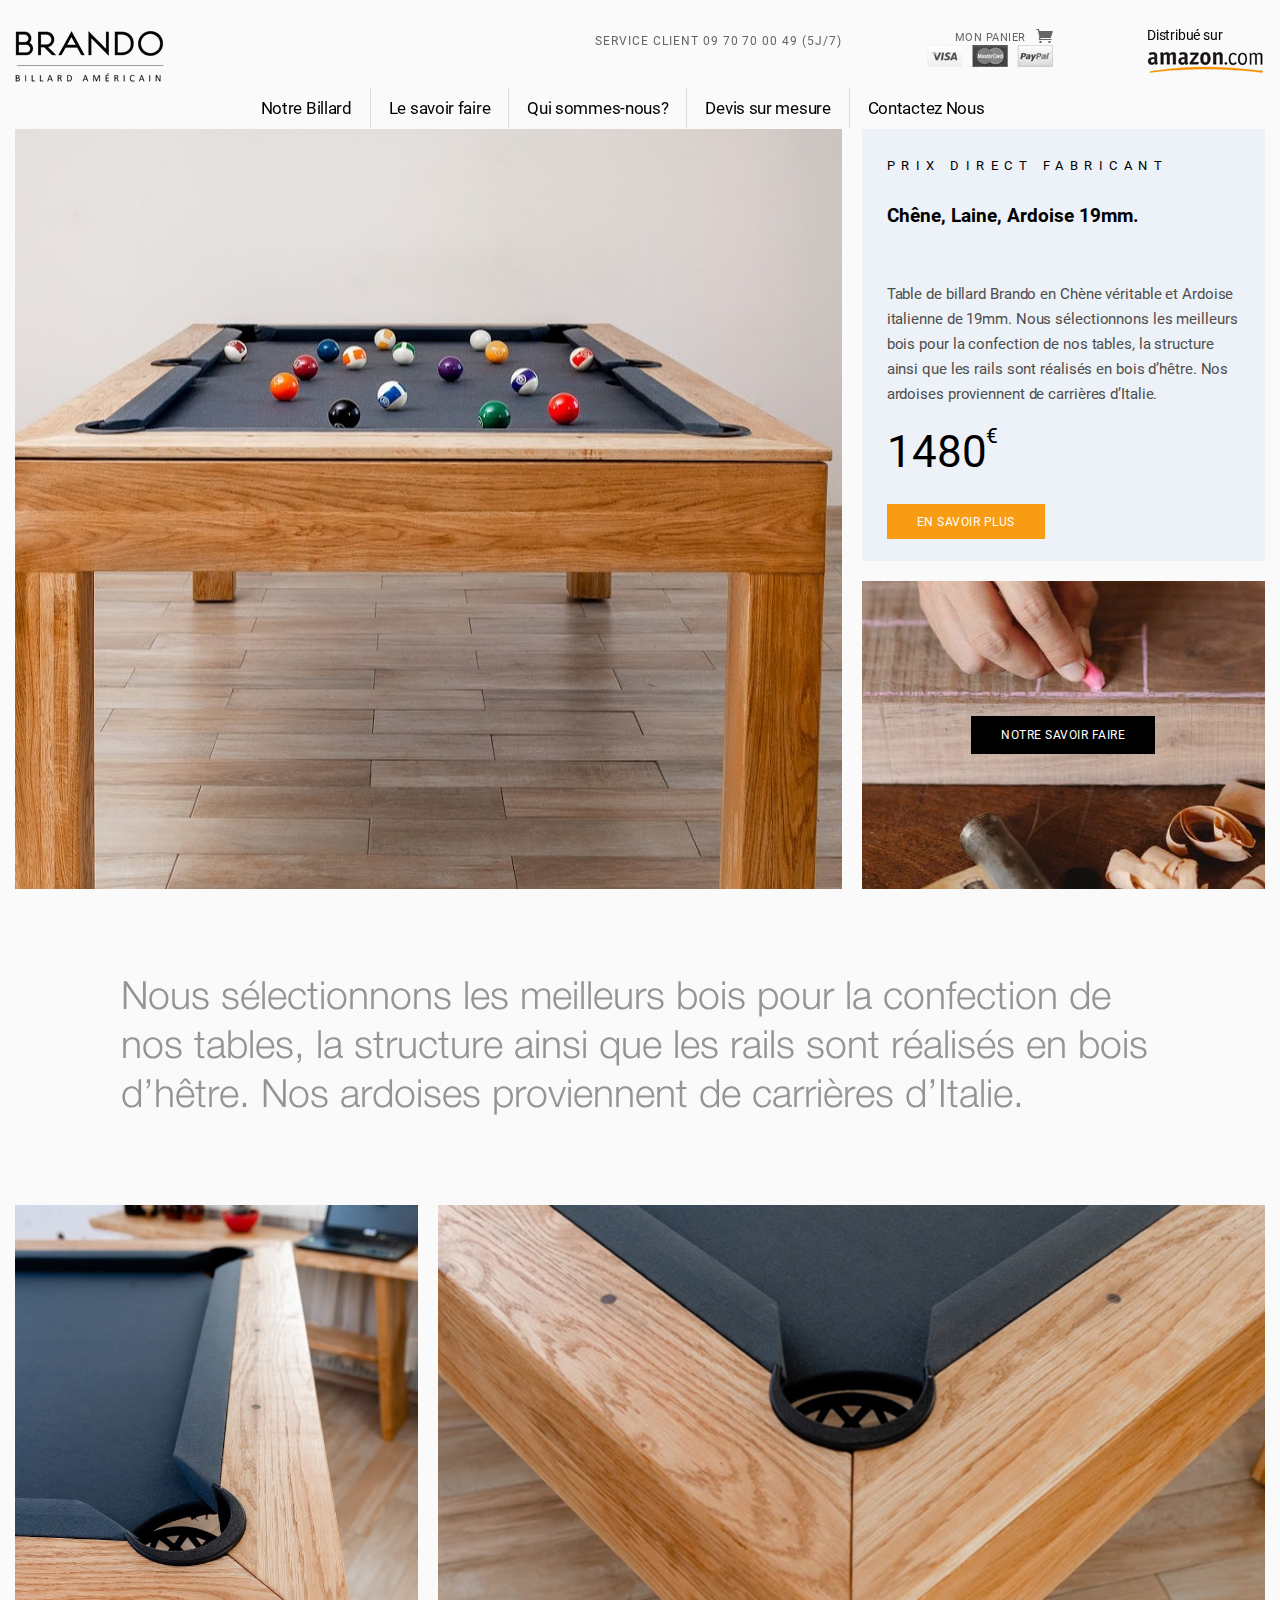
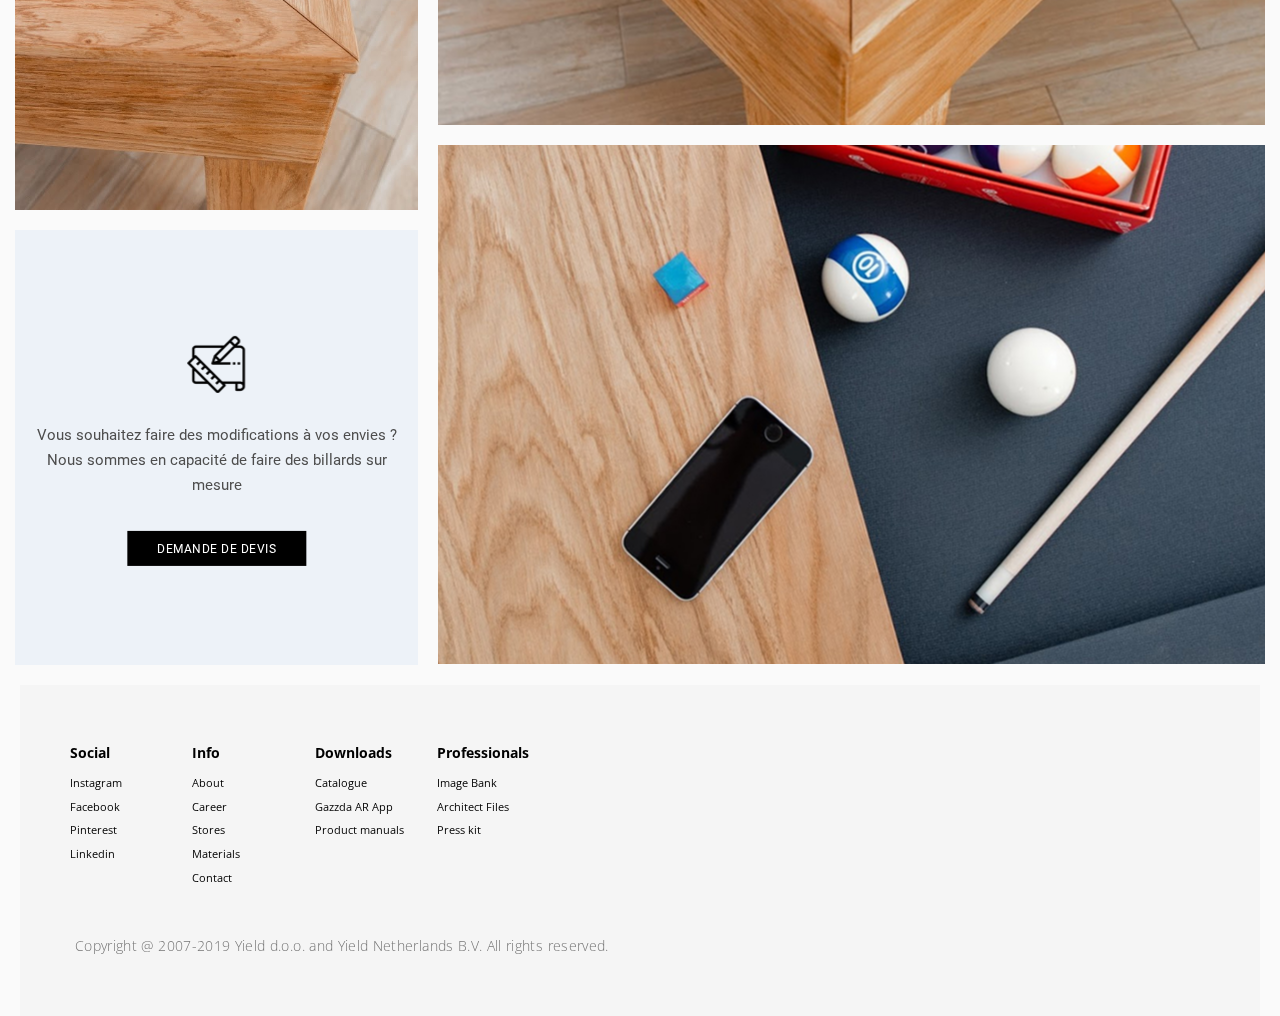
<file: index.html>
<!DOCTYPE html>
<html lang="en">
<head>
    <meta charset="UTF-8">
    <title>HOME | BRANDO</title>
    <meta content="width=device-width, initial-scale=1" name="viewport">
    <link href="favicon.png" rel="shortcut icon" type="image/x-icon">
    <link href="assets/stylesheets/font-awesome.min.css" rel="stylesheet">
    <link href="assets/stylesheets/animate.min.css" rel="stylesheet">
    <link href="assets/stylesheets/owl.carousel.min.css" rel="stylesheet">

    <!-- Magnific Popup core CSS file -->
    <link href="assets/stylesheets/bootstrap.min.css" rel="stylesheet">
    <link href="assets/css/style.css" rel="stylesheet">

</head>
<body class="home-page">

<!--=============================================================================================
---------------------------- HEADER --------------------------------------------
===================================================================================================-->

<header class="header">
    <div class="container-fluid">
        <div class="row">
            <div class="col-md-2">

                <!--logo-sec-->
                <div class="logo-sec">
                    <a href="index.html"><img alt="" class="img-responsive" src="assets/img/logo.png"></a>
                </div><!--/logo-sec-->

            </div>

            <div class="col-md-6 col-custom-6">

                <!--service-client-->
                <div class="service-client">
                    <a href="tel:0970700049">service client 09 70 70 00 49 (5J/7)</a>
                </div><!--/service-client-->

            </div>

            <div class="col-md-2 col-xs-8">

                <!--mon-panier-->
                <div class="mon-panier">
                    <a href="#">mon panier <img alt="" class="img-responsive" src="assets/img/shop-img.png"></a>
                        <img alt="" class="img-responsive curPointer" src="assets/img/card-img.png">
                </div><!--/mon-panier-->

            </div>

            <div class="col-md-2 col-xs-4">

                <div class="amazon-sec">
                    <p>Distribué sur </p>
                    <a href="#"><img alt="" class="img-responsive" src="assets/img/amazon.png"></a>
                </div>

            </div>
        </div>

        <div class="row">
            <div class="col-md-8 col-md-offset-2">
                <nav class="navbar navbar-custom">
                    <div class="navbar-header">
                        <a class="hamburger" data-target="#myMenu_custom" data-toggle="collapse"
                           href="javaScript:void(0);">
                            <span class="hamburger-box">
                                 <span class="hamburger-inner"></span>
                            </span>
                        </a>
                    </div>


                    <div class="collapse navbar-collapse" id="myMenu_custom">
                        <ul class="nav navbar-nav">
                            <li><a href="#">Notre Billard</a></li>
                            <li><a href="#">Le savoir faire</a></li>
                            <li><a href="#">Qui sommes-nous?</a></li>
                            <li><a href="#">Devis sur mesure</a></li>
                            <li><a href="#">Contactez Nous</a></li>
                        </ul>
                    </div>
                </nav>
            </div>
        </div>
    </div>
</header>


<!--=============================================================================================
---------------------------- manufacturer-top SECTION --------------------------------------------
===================================================================================================-->

<section class="manufacturer-top">
    <div class="container-fluid">
        <div class="row">

            <div class="col-md-8">

                <!--manufacturer-img-->
                <div class="manufacturer-img eq_hg-big">
                    <img alt="" class="img-responsive" src="assets/img/img1.jpg">
                </div><!--/manufacturer-img-->

            </div>

            <div class="col-md-4 eq_height">

                <!--direct-manufacturer-->
                <div class="direct-manufacturer mb20">
                    <h4>prix direct fabricant</h4>

                    <h3>Chêne, Laine, Ardoise 19mm.</h3>
                    <p>Table de billard Brando en Chène véritable et Ardoise italienne de 19mm. Nous sélectionnons les
                        meilleurs bois pour la confection de nos tables, la structure ainsi que les rails sont réalisés
                        en bois d’hêtre. Nos ardoises proviennent de carrières d’Italie.</p>

                    <h2>1480 <span class="euro-icon">€</span></h2>
                    <a class="btn-custom bg-yellow" href="#">en savoir plus</a>

                </div><!--/direct-manufacturer-->

                <!--direct-manufacturer-img-->
                <div class="direct-manufacturer-img">
                    <img alt="" class="img-responsive" src="assets/img/img2.jpg">

                    <a class="btn-custom bg-black" href="#">notre savoir faire</a>
                </div><!--/direct-manufacturer-img-->

            </div>

        </div>
    </div>
</section>


<!--=============================================================================================
---------------------------- manufacturer-images SECTION --------------------------------------------
===================================================================================================-->

<section class="manufacturer-images mb20">
    <div class="container-fluid">
        <div class="row">
            <div class="col-md-10 col-md-offset-1">

                <!--manufacturer-details-->
                <div class="manufacturer-details">
                    <p>Nous sélectionnons les meilleurs bois pour la confection de nos tables, la structure ainsi que
                        les rails sont réalisés en bois d’hêtre. Nos ardoises proviennent de carrières d’Italie. </p>
                </div><!--/manufacturer-details-->

            </div>
        </div>


        <div class="row">
            <div class="col-md-4 full_height">

                <!--direct-manufacturer-img-->
                <div class="direct-manufacturer-img mb20">
                    <img alt="" class="img-responsive" src="assets/img/img3.jpg">
                </div><!--/direct-manufacturer-img-->


                <!--direct-manufacturer-->
                <div class="request-quote">

                    <div class="middle-center">
                        <img alt="" class="img-responsive" src="assets/img/customize-img.png">
                        <p>Vous souhaitez faire des modifications à vos envies ? <br>
                            Nous sommes en capacité de faire des billards sur mesure</p>


                        <a class="btn-custom bg-black" href="#">demande de devis</a>
                    </div>

                </div><!--/direct-manufacturer-->

            </div>

            <div class="col-md-8">

                <!--manufacturer-img-->
                <div class="rightBig-img mb20">
                    <img alt="" class="img-responsive" src="assets/img/img4.jpg">
                </div>

                <div class="rightBig-img">
                    <img alt="" class="img-responsive" src="assets/img/img5.jpg">
                </div><!--/manufacturer-img-->

            </div>
        </div>
    </div>
</section>


<!--=============================================================================================
---------------------------- FOOTER SECTION --------------------------------------------
===================================================================================================-->

<footer>
    <div class="container-fluid">
        <div class="footer-bg">
            <div class="row">
                <div class="col-md-5">

                    <div class="row">
                        <div class="col-sm-3 col-xs-6">

                            <!--footer-menu-->
                            <div class="footer-menu">
                                <h3>Social</h3>
                                <ul>
                                    <li><a href="#">Instagram</a></li>
                                    <li><a href="#">Facebook</a></li>
                                    <li><a href="#">Pinterest</a></li>
                                    <li><a href="#">Linkedin</a></li>
                                </ul>
                            </div><!--footer-menu-->

                        </div>


                        <div class="col-sm-3 col-xs-6">

                            <div class="footer-menu">
                                <h3>Info</h3>
                                <ul>
                                    <li><a href="#">About</a></li>
                                    <li><a href="#">Career</a></li>
                                    <li><a href="#">Stores</a></li>
                                    <li><a href="#">Materials</a></li>
                                    <li><a href="#">Contact</a></li>
                                </ul>
                            </div>

                        </div>


                        <div class="col-sm-3 col-xs-6">

                            <div class="footer-menu">
                                <h3>Downloads</h3>
                                <ul>
                                    <li><a href="#">Catalogue</a></li>
                                    <li><a href="#">Gazzda AR App</a></li>
                                    <li><a href="#">Product manuals</a></li>
                                </ul>
                            </div>

                        </div>


                        <div class="col-sm-3 col-xs-6">

                            <div class="footer-menu">
                                <h3>Professionals</h3>
                                <ul>
                                    <li><a href="#">Image Bank</a></li>
                                    <li><a href="#">Architect Files</a></li>
                                    <li><a href="#">Press kit</a></li>
                                </ul>
                            </div>

                        </div>
                    </div>

                </div>

                <div class="col-md-12">
                    <div class="copyright">
                        <p>Copyright @ 2007-2019 Yield d.o.o. and Yield Netherlands B.V. All rights reserved.</p>
                    </div>
                </div>
            </div>
        </div>
    </div>
</footer>

<a href="#" id="scroll" style="display: inline;"><span></span></a>
<!--script-src-->
<script src="assets/js/jquery.min.js"></script>
<script src="assets/js/bootstrap.min.js"></script>
<script src="assets/js/owl.carousel.min.js"></script>

<script src="assets/js/custom.js"></script>

</body>
</html>
</file>
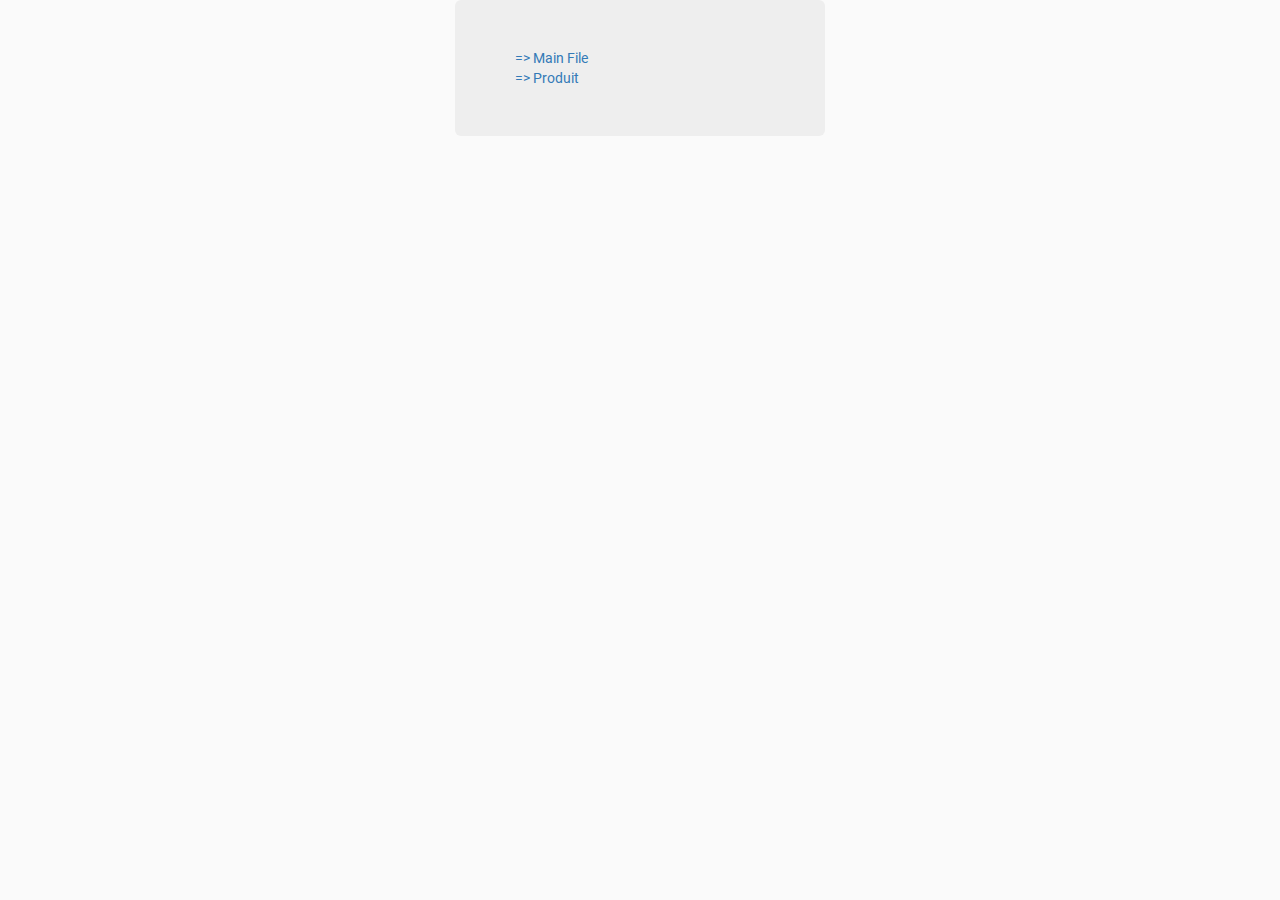
<file: all-link.html>
<!DOCTYPE html>
<html lang="en">
<head>
    <meta charset="UTF-8">
    <title>ALL LINKS (Brando) | BRANDO</title>
    <meta content="width=device-width, initial-scale=1" name="viewport">
    <link href="favicon.ico" rel="shortcut icon" type="image/x-icon">
    <link href="assets/stylesheets/font-awesome.min.css" rel="stylesheet">
    <link href="assets/stylesheets/animate.min.css" rel="stylesheet">
    <link href="assets/stylesheets/owl.carousel.min.css" rel="stylesheet">

    <!-- Magnific Popup core CSS file -->
    <link href="assets/stylesheets/bootstrap.min.css" rel="stylesheet">
    <link href="assets/css/style.css" rel="stylesheet">

</head>
<body class="home-page">

<div class="container">
    <div class="row">
        <div class="col-md-4 col-md-offset-4">
            <div class="jumbotron">

                <ul>
                    <li><a href="index.html" target="_blank">=> Main File</a></li>
                    <li><a href="produit.html" target="_blank">=> Produit</a></li>
                </ul>

            </div>
        </div>
    </div>
</div>


<a href="#" id="scroll" style="display: inline;"><span></span></a>
<!--script-src-->
<script src="assets/js/jquery.min.js"></script>
<script src="assets/js/bootstrap.min.js"></script>
<script src="assets/js/owl.carousel.min.js"></script>

<script src="assets/js/custom.js"></script>

</body>
</html>
</file>
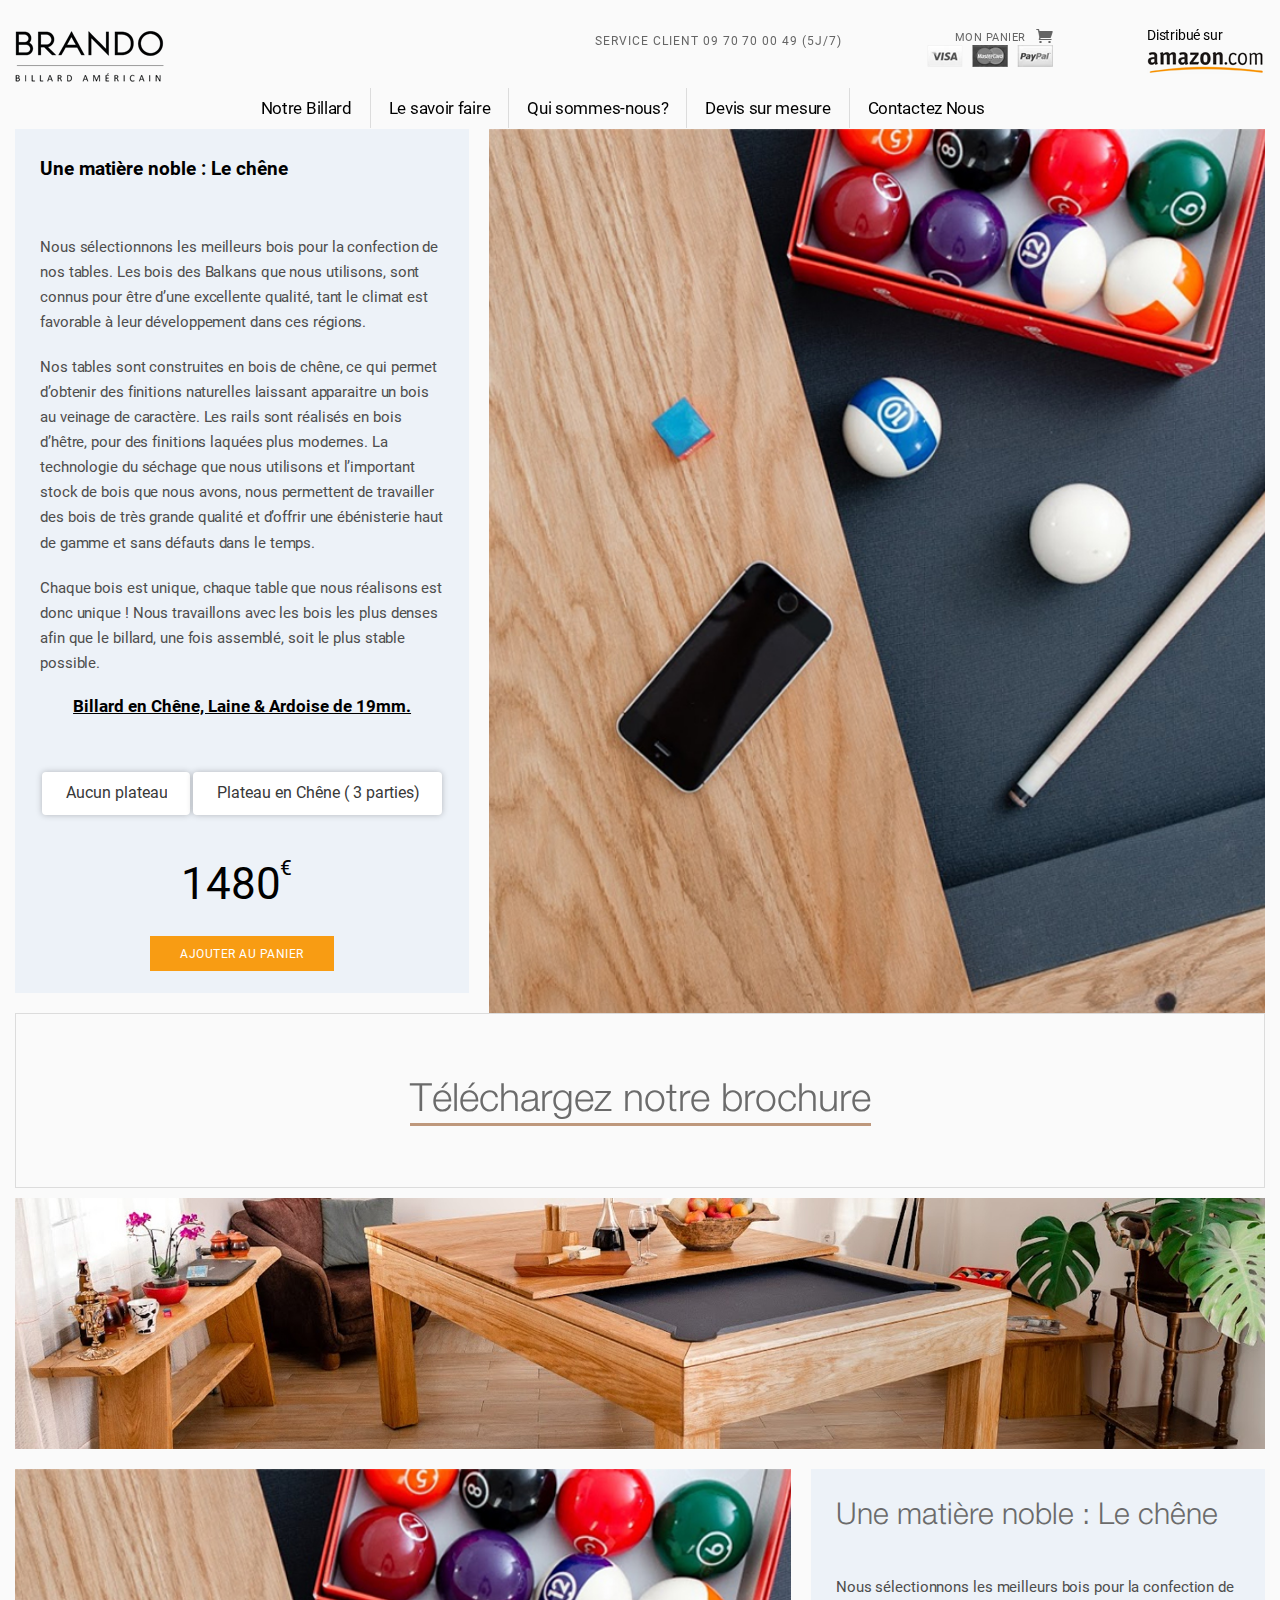
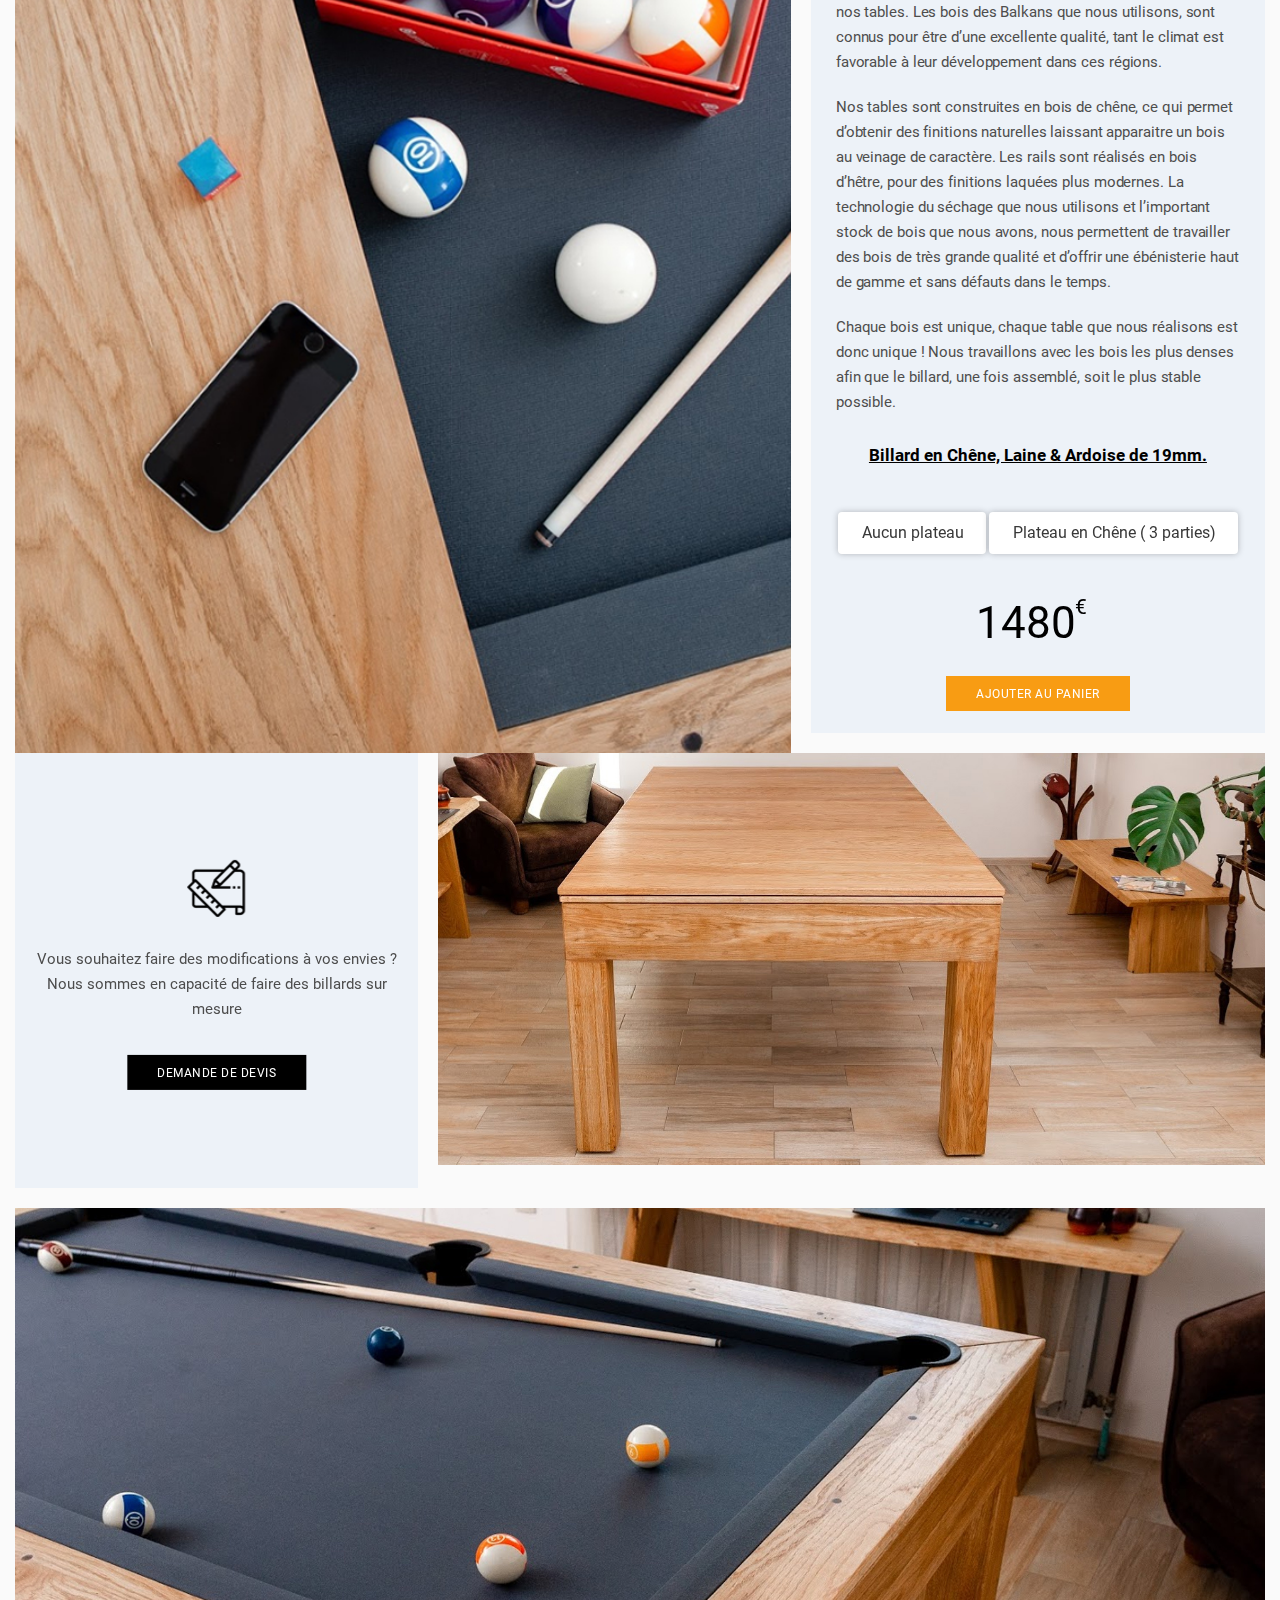
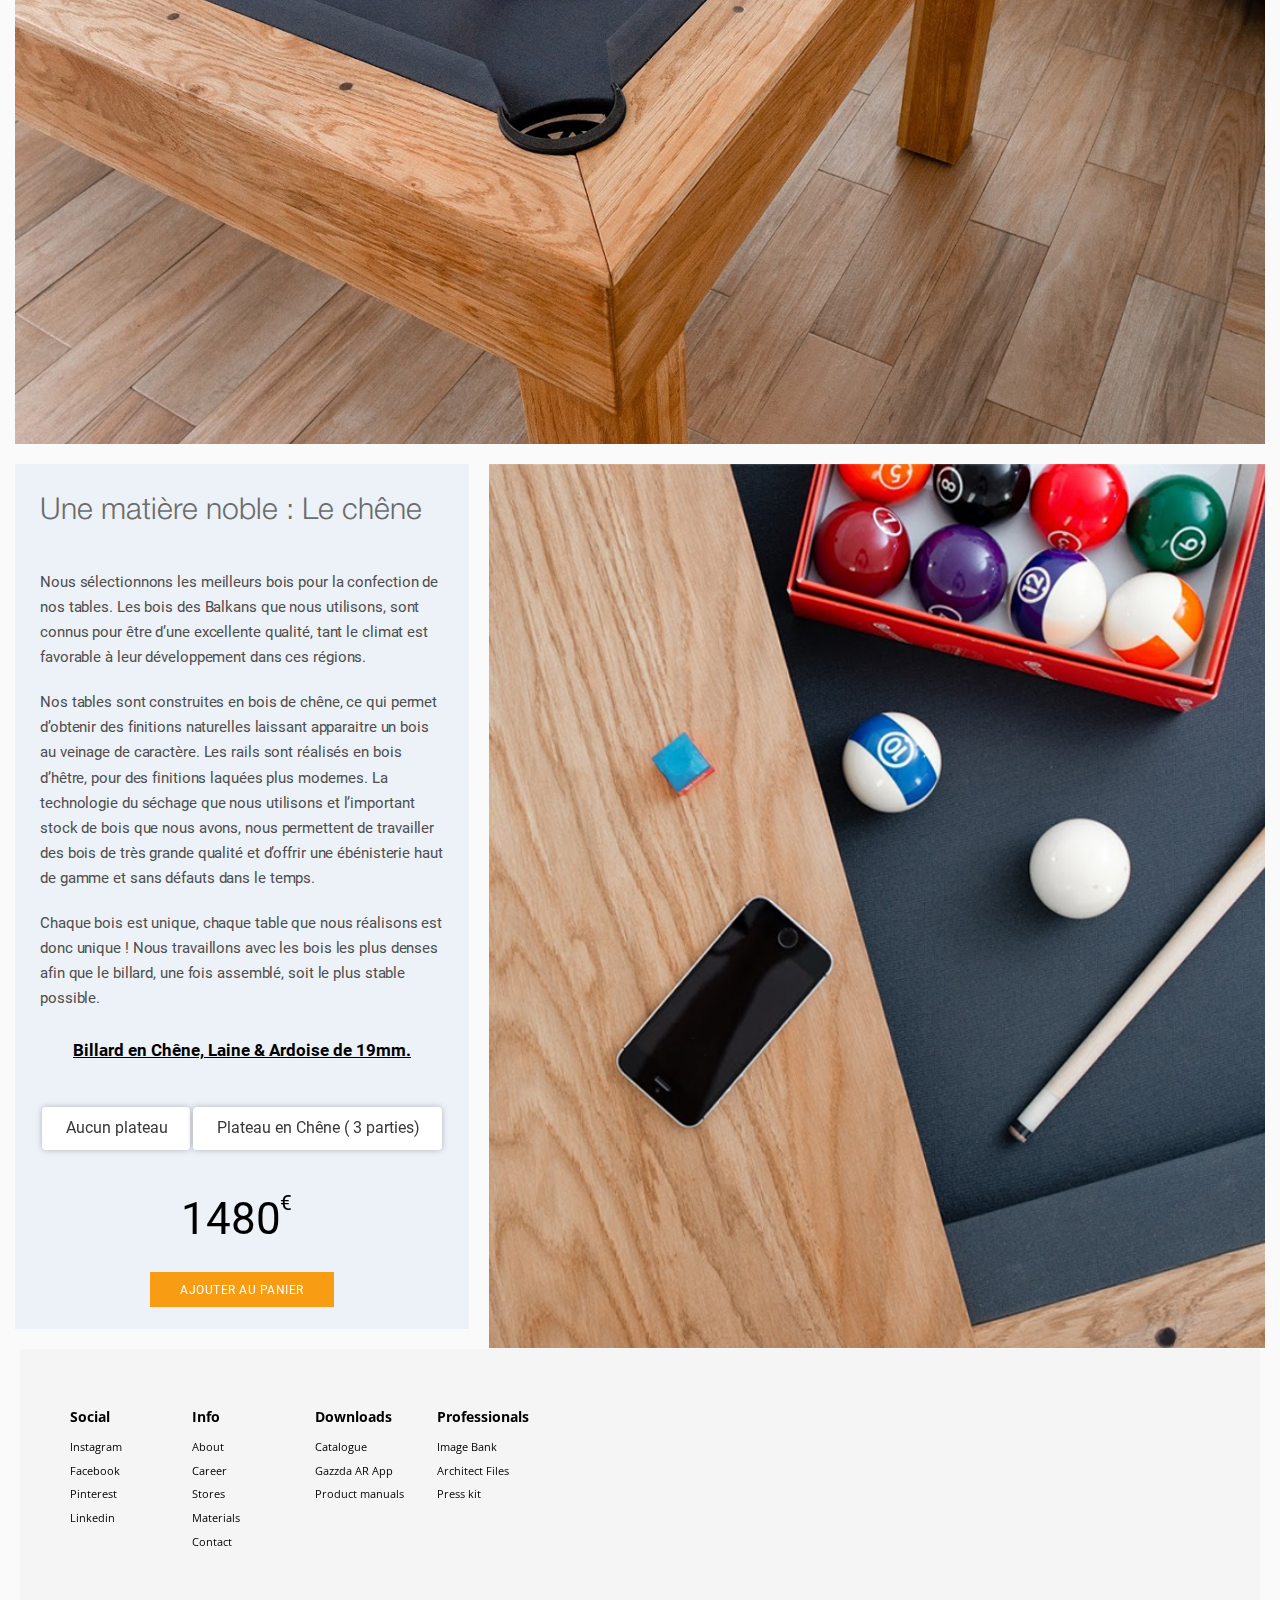
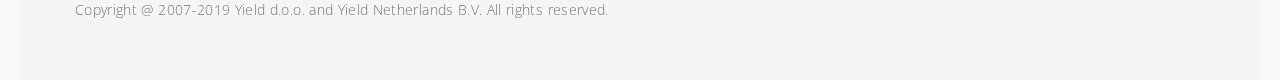
<file: produit.html>
<!DOCTYPE html>
<html lang="en">
<head>
    <meta charset="UTF-8">
    <title>PRODUIT | BRANDO</title>
    <meta content="width=device-width, initial-scale=1" name="viewport">
    <link href="favicon.png" rel="shortcut icon" type="image/x-icon">
    <link href="assets/stylesheets/font-awesome.min.css" rel="stylesheet">
    <link href="assets/stylesheets/animate.min.css" rel="stylesheet">
    <link href="assets/stylesheets/owl.carousel.min.css" rel="stylesheet">

    <!-- Magnific Popup core CSS file -->
    <link href="assets/stylesheets/bootstrap.min.css" rel="stylesheet">
    <link href="assets/css/style.css" rel="stylesheet">

</head>
<body class="produit-page">

<!--=============================================================================================
---------------------------- HEADER --------------------------------------------
===================================================================================================-->

<header class="header">
    <div class="container-fluid">
        <div class="row">
            <div class="col-md-2">

                <!--logo-sec-->
                <div class="logo-sec">
                    <a href="index.html"><img alt="" class="img-responsive" src="assets/img/logo.png"></a>
                </div><!--/logo-sec-->

            </div>

            <div class="col-md-6 col-custom-6">

                <!--service-client-->
                <div class="service-client">
                    <a href="tel:0970700049">service client 09 70 70 00 49 (5J/7)</a>
                </div><!--/service-client-->

            </div>

            <div class="col-md-2 col-xs-8">

                <!--mon-panier-->
                <div class="mon-panier">
                    <a href="#">mon panier <img alt="" class="img-responsive" src="assets/img/shop-img.png"></a>
                    <img alt="" class="img-responsive curPointer" src="assets/img/card-img.png">
                </div><!--/mon-panier-->

            </div>

            <div class="col-md-2 col-xs-4">

                <div class="amazon-sec">
                    <p>Distribué sur </p>
                    <a href="#"><img alt="" class="img-responsive" src="assets/img/amazon.png"></a>
                </div>

            </div>
        </div>

        <div class="row">
            <div class="col-md-8 col-md-offset-2">
                <nav class="navbar navbar-custom">
                    <div class="navbar-header">
                        <a class="hamburger" data-target="#myMenu_custom" data-toggle="collapse"
                           href="javaScript:void(0);">
                            <span class="hamburger-box">
                                 <span class="hamburger-inner"></span>
                            </span>
                        </a>
                    </div>


                    <div class="collapse navbar-collapse" id="myMenu_custom">
                        <ul class="nav navbar-nav">
                            <li><a href="#">Notre Billard</a></li>
                            <li><a href="#">Le savoir faire</a></li>
                            <li><a href="#">Qui sommes-nous?</a></li>
                            <li><a href="#">Devis sur mesure</a></li>
                            <li><a href="#">Contactez Nous</a></li>
                        </ul>
                    </div>
                </nav>
            </div>
        </div>
    </div>
</header>


<!--=============================================================================================
---------------------------- produit-section SECTION --------------------------------------------
===================================================================================================-->

<section class="produit-section">
    <div class="container-fluid">
        <div class="row">
            <div class="col-md-4 col-custom-4 direct-produit">

                <!--direct-manufacturer-->
                <div class="direct-manufacturer">
                    <h3>Une matière noble : Le chêne</h3>
                    <p>Nous sélectionnons les meilleurs bois pour la confection de nos tables.
                        Les bois des Balkans que nous utilisons, sont connus pour être d’une excellente qualité, tant le
                        climat est favorable à leur développement dans ces régions.</p>

                    <p>Nos tables sont construites en bois de chêne, ce qui permet d’obtenir des finitions naturelles
                        laissant apparaitre un bois au veinage de caractère.
                        Les rails sont réalisés en bois d’hêtre, pour des finitions laquées plus modernes. La
                        technologie du séchage que nous utilisons et l’important stock de bois que nous avons, nous
                        permettent de travailler des bois de très grande qualité et d’offrir une ébénisterie haut de
                        gamme et sans défauts dans le temps.</p>

                    <p> Chaque bois est unique, chaque table que nous réalisons est donc unique !
                        Nous travaillons avec les bois les plus denses afin que le billard, une fois assemblé, soit le
                        plus stable possible.</p>

                    <div class="center-content">
                        <h3><a href="#">Billard en Chêne, Laine & Ardoise de 19mm.</a></h3>

                        <ul>
                            <li>
                                <select id="" name="">
                                    <option value="">Aucun plateau</option>
                                    <option value="">Aucun plateau</option>
                                </select>
                            </li>
                            <li>
                                <select id="" name="">
                                    <option value="">Plateau en Chêne ( 3 parties)</option>
                                    <option value="">Plateau en Chêne ( 2 parties)</option>
                                    <option value="">Plateau en Chêne ( 1 parties)</option>
                                </select>
                            </li>
                        </ul>

                        <h2>1480 <span class="euro-icon">€</span></h2>
                        <a class="btn-custom bg-yellow" href="#">ajouter au panier</a>
                    </div>


                </div><!--/direct-manufacturer-->


            </div>

            <div class="col-md-8 col-custom-8">

                <!--manufacturer-img-->
                <div class="prod-img">
                    <img alt="" class="img-responsive" src="assets/img/img5.jpg">
                </div><!--/manufacturer-img-->

            </div>
        </div>
    </div>
</section>


<!--=============================================================================================
---------------------------- download-brochure SECTION --------------------------------------------
===================================================================================================-->

<section class="download-brochure">
    <div class="container-fluid">
        <div class="row">
            <div class="col-md-12">

                <!--notre-brochure-->
                <div class="notre-brochure mb20">
                    <div class="title-sec">
                        <h3>Téléchargez notre brochure</h3>
                    </div>

                    <div class="img-sec">
                        <img alt="" class="img-responsive" src="assets/img/img6.jpg">
                    </div>
                </div><!--/notre-brochure-->

            </div>
        </div>

        <div class="row">
            <div class="col-md-8 col-custom-8">

                <!--manufacturer-img-->
                <div class="prod-img">
                    <img alt="" class="img-responsive" src="assets/img/img5.jpg">
                </div><!--/manufacturer-img-->

            </div>

            <div class="col-md-4 col-custom-4 direct-produit">

                <!--direct-manufacturer-->
                <div class="direct-manufacturer direct-manufacturer-sec">
                    <h3>Une matière noble : Le chêne</h3>
                    <p>Nous sélectionnons les meilleurs bois pour la confection de nos tables.
                        Les bois des Balkans que nous utilisons, sont connus pour être d’une excellente qualité, tant le
                        climat est favorable à leur développement dans ces régions.</p>

                    <p>Nos tables sont construites en bois de chêne, ce qui permet d’obtenir des finitions naturelles
                        laissant apparaitre un bois au veinage de caractère.
                        Les rails sont réalisés en bois d’hêtre, pour des finitions laquées plus modernes. La
                        technologie du séchage que nous utilisons et l’important stock de bois que nous avons, nous
                        permettent de travailler des bois de très grande qualité et d’offrir une ébénisterie haut de
                        gamme et sans défauts dans le temps.</p>

                    <p> Chaque bois est unique, chaque table que nous réalisons est donc unique !
                        Nous travaillons avec les bois les plus denses afin que le billard, une fois assemblé, soit le
                        plus stable possible.</p>

                    <div class="center-content">
                        <h3><a href="#">Billard en Chêne, Laine & Ardoise de 19mm.</a></h3>

                        <ul>
                            <li>
                                <select id="" name="">
                                    <option value="">Aucun plateau</option>
                                    <option value="">Aucun plateau</option>
                                </select>
                            </li>
                            <li>
                                <select id="" name="">
                                    <option value="">Plateau en Chêne ( 3 parties)</option>
                                    <option value="">Plateau en Chêne ( 2 parties)</option>
                                    <option value="">Plateau en Chêne ( 1 parties)</option>
                                </select>
                            </li>
                        </ul>

                        <h2>1480 <span class="euro-icon">€</span></h2>
                        <a class="btn-custom bg-yellow" href="#">ajouter au panier</a>
                    </div>


                </div><!--/direct-manufacturer-->


            </div>
        </div>
    </div>
</section>

<!--=============================================================================================
---------------------------- manufacturer-top SECTION --------------------------------------------
===================================================================================================-->

<section class="manufacturer-images">
    <div class="container-fluid">
        <div class="row">
            <div class="col-md-4">

                <!--direct-manufacturer-->
                <div class="request-quote eqalHeight mb20">

                    <div class="middle-center">
                        <img alt="" class="img-responsive" src="assets/img/customize-img.png">
                        <p>Vous souhaitez faire des modifications à vos envies ? <br>
                            Nous sommes en capacité de faire des billards sur mesure</p>


                        <a class="btn-custom bg-black" href="#">demande de devis</a>
                    </div>

                </div><!--/direct-manufacturer-->

            </div>

            <div class="col-md-8">

                <!--manufacturer-img-->
                <div class="request-img mb20">
                    <img alt="" class="img-responsive" src="assets/img/img7.jpg">
                </div><!--/manufacturer-img-->

            </div>

            <div class="col-md-12">
                <!--manufacturer-img-->
                <div class="full-img">
                    <img alt="" class="img-responsive" src="assets/img/img8.jpg">
                </div><!--/manufacturer-img-->
            </div>
        </div>
    </div>
</section>


<!--=============================================================================================
---------------------------- produit-section SECTION --------------------------------------------
===================================================================================================-->

<section class="produit-section">
    <div class="container-fluid">
        <div class="row">
            <div class="col-md-4 col-custom-4 direct-produit">

                <!--direct-manufacturer-->
                <div class="direct-manufacturer direct-manufacturer-sec">
                    <h3>Une matière noble : Le chêne</h3>
                    <p>Nous sélectionnons les meilleurs bois pour la confection de nos tables.
                        Les bois des Balkans que nous utilisons, sont connus pour être d’une excellente qualité, tant le
                        climat est favorable à leur développement dans ces régions.</p>

                    <p>Nos tables sont construites en bois de chêne, ce qui permet d’obtenir des finitions naturelles
                        laissant apparaitre un bois au veinage de caractère.
                        Les rails sont réalisés en bois d’hêtre, pour des finitions laquées plus modernes. La
                        technologie du séchage que nous utilisons et l’important stock de bois que nous avons, nous
                        permettent de travailler des bois de très grande qualité et d’offrir une ébénisterie haut de
                        gamme et sans défauts dans le temps.</p>

                    <p> Chaque bois est unique, chaque table que nous réalisons est donc unique !
                        Nous travaillons avec les bois les plus denses afin que le billard, une fois assemblé, soit le
                        plus stable possible.</p>

                    <div class="center-content">
                        <h3><a href="#">Billard en Chêne, Laine & Ardoise de 19mm.</a></h3>

                        <ul>
                            <li>
                                <select id="" name="">
                                    <option value="">Aucun plateau</option>
                                    <option value="">Aucun plateau</option>
                                </select>
                            </li>
                            <li>
                                <select id="" name="">
                                    <option value="">Plateau en Chêne ( 3 parties)</option>
                                    <option value="">Plateau en Chêne ( 2 parties)</option>
                                    <option value="">Plateau en Chêne ( 1 parties)</option>
                                </select>
                            </li>
                        </ul>

                        <h2>1480 <span class="euro-icon">€</span></h2>
                        <a class="btn-custom bg-yellow" href="#">ajouter au panier</a>
                    </div>


                </div><!--/direct-manufacturer-->


            </div>

            <div class="col-md-8 col-custom-8">

                <!--manufacturer-img-->
                <div class="prod-img">
                    <img alt="" class="img-responsive" src="assets/img/img5.jpg">
                </div><!--/manufacturer-img-->

            </div>
        </div>
    </div>
</section>


<!--=============================================================================================
---------------------------- FOOTER SECTION --------------------------------------------
===================================================================================================-->

<footer>
    <div class="container-fluid">
        <div class="footer-bg">
            <div class="row">
                <div class="col-md-5">

                    <div class="row">
                        <div class="col-sm-3 col-xs-6">

                            <!--footer-menu-->
                            <div class="footer-menu">
                                <h3>Social</h3>
                                <ul>
                                    <li><a href="#">Instagram</a></li>
                                    <li><a href="#">Facebook</a></li>
                                    <li><a href="#">Pinterest</a></li>
                                    <li><a href="#">Linkedin</a></li>
                                </ul>
                            </div><!--footer-menu-->

                        </div>


                        <div class="col-sm-3 col-xs-6">

                            <div class="footer-menu">
                                <h3>Info</h3>
                                <ul>
                                    <li><a href="#">About</a></li>
                                    <li><a href="#">Career</a></li>
                                    <li><a href="#">Stores</a></li>
                                    <li><a href="#">Materials</a></li>
                                    <li><a href="#">Contact</a></li>
                                </ul>
                            </div>

                        </div>


                        <div class="col-sm-3 col-xs-6">

                            <div class="footer-menu">
                                <h3>Downloads</h3>
                                <ul>
                                    <li><a href="#">Catalogue</a></li>
                                    <li><a href="#">Gazzda AR App</a></li>
                                    <li><a href="#">Product manuals</a></li>
                                </ul>
                            </div>

                        </div>


                        <div class="col-sm-3 col-xs-6">

                            <div class="footer-menu">
                                <h3>Professionals</h3>
                                <ul>
                                    <li><a href="#">Image Bank</a></li>
                                    <li><a href="#">Architect Files</a></li>
                                    <li><a href="#">Press kit</a></li>
                                </ul>
                            </div>

                        </div>
                    </div>

                </div>

                <div class="col-md-12">
                    <div class="copyright">
                        <p>Copyright @ 2007-2019 Yield d.o.o. and Yield Netherlands B.V. All rights reserved.</p>
                    </div>
                </div>
            </div>
        </div>
    </div>
</footer>

<a href="#" id="scroll" style="display: inline;"><span></span></a>
<!--script-src-->
<script src="assets/js/jquery.min.js"></script>
<script src="assets/js/bootstrap.min.js"></script>
<script src="assets/js/owl.carousel.min.js"></script>

<script src="assets/js/custom.js"></script>

</body>
</html>
</file>
<file: assets/css/style.css>
@import "https://fonts.googleapis.com/css2?family=Open+Sans:ital,wght@0,300;0,400;0,600;0,700;0,800;1,300;1,400&display=swap";
@font-face {
  font-family: 'Roboto-regular';
  src: url("../fonts/Roboto-Regular.eot");
  src: url("../fonts/Roboto-Regular.eot?#iefix") format("embedded-opentype"), url("../fonts/Roboto-Regular.woff2") format("woff2"), url("../fonts/Roboto-Regular.woff") format("woff"), url("../fonts/Roboto-Regular.ttf") format("truetype"), url("../fonts/Roboto-Regular.svg#Roboto") format("svg"); }
@font-face {
  font-family: 'Roboto-bold';
  src: url("../fonts/Roboto-Bold.eot");
  src: url("../fonts/Roboto-Bold.eot?#iefix") format("embedded-opentype"), url("../fonts/Roboto-Bold.woff2") format("woff2"), url("../fonts/Roboto-Bold.woff") format("woff"), url("../fonts/Roboto-Bold.ttf") format("truetype"), url("../fonts/Roboto-Bold.svg#Roboto") format("svg"); }
@font-face {
  font-family: 'Helvetica Neue LT Light';
  font-style: normal;
  font-weight: normal;
  src: local("../fonts/Helvetica Neue LT Light"), url("../fonts/Helvetica Neue LT 45 Light.woff") format("woff"); }
@font-face {
  font-family: 'Helvetica Neue LT Bold';
  font-style: normal;
  font-weight: normal;
  src: local("../fonts/Helvetica Neue LT Bold"), url("../fonts/Helvetica Neue LT 75 Bold.woff") format("woff"); }
@font-face {
  font-family: 'Helvetica Neue LT Medium';
  font-style: normal;
  font-weight: normal;
  src: local("../fontsh/Helvetica Neue LT Medium"), url("../fonts/Helvetica Neue LT 65 Medium.woff") format("woff"); }
@font-face {
  font-family: 'Helvetica Neue LT Black';
  font-style: normal;
  font-weight: normal;
  src: local("../fonts/Helvetica Neue LT Black"), url("../fonts/Helvetica Neue LT 95 Black.woff") format("woff"); }
/*=====================================================================
==========================   all-mixing-scss  =========================
========================================================================*/
/* output CSS
.icon-save {
  color: green;
}
.icon-cancel {
  color: gray;
}
.icon-delete {
  color: red;
} */
/*=====================================================================
==========================   main-css-all-pages  =========================
========================================================================*/
body {
  float: left;
  width: 100%;
  position: relative;
  margin: 0;
  padding: 0;
  font-family: 'Roboto-regular';
  background: #fafafa; }

.container-fluid {
  padding-left: 20px;
  padding-right: 20px; }
  @media (min-width: 1850px) {
    .container-fluid {
      width: 1830px; } }
  @media (max-width: 768px) {
    .container-fluid {
      padding-left: 15px;
      padding-right: 15px; } }

/*=====================================================================
==========================   font-face  =========================
========================================================================*/
a, a:hover, a:active, a:focus, a:link, a:visited {
  text-decoration: none;
  transition: 0.5s;
  -webkit-transition: 0.5s;
  -ms-transition: 0.5s;
  -moz-transition: 0.5s;
  -o-transition: 0.5s; }

select {
  cursor: pointer !important; }

ul {
  margin: 0;
  padding: 0;
  list-style: none; }

a, p, h1, h2, h3, h4, h5, h6, li, ul {
  margin: 0;
  padding: 0;
  transition: .5s; }

.vertical-block {
  float: left;
  width: 100%;
  position: relative;
  display: table;
  height: 100%; }
  .vertical-block .cell {
    display: table-cell;
    vertical-align: middle; }

button, .btn, .form-control, input {
  border-radius: 0px;
  -webkit-border-radius: 0px;
  -ms-border-radius: 0px;
  -moz-border-radius: 0px;
  -o-border-radius: 0px;
  box-shadow: none;
  -webkit-box-shadow: none;
  -ms-box-shadow: none;
  -moz-box-shadow: none;
  -o-box-shadow: none; }
  button:focus, button:active, button:visited, .btn:focus, .btn:active, .btn:visited, .form-control:focus, .form-control:active, .form-control:visited, input:focus, input:active, input:visited {
    outline: none;
    box-shadow: none;
    -webkit-box-shadow: none;
    -ms-box-shadow: none;
    -moz-box-shadow: none;
    -o-box-shadow: none;
    border-radius: 0px;
    -webkit-border-radius: 0px;
    -ms-border-radius: 0px;
    -moz-border-radius: 0px;
    -o-border-radius: 0px; }

/*========================================================================================================
================================ Header Scss ===================================================================
===========================================================================================================*/
header {
  float: left;
  width: 100%;
  position: relative;
  padding: 30px 0 0; }
  @media (max-width: 767px) {
    header {
      padding-top: 15px; } }
  @media (max-width: 425px) {
    header {
      padding-top: 25px; } }
  @media (max-width: 767px) {
    header .col-custom-6 {
      position: absolute;
      top: 15px;
      right: 0; } }
  @media (max-width: 425px) {
    header .col-custom-6 {
      position: absolute;
      top: 10px;
      right: 0;
      left: 0; }
      header .col-custom-6 .service-client {
        text-align: center; } }

.logo-sec {
  margin-bottom: 5px; }
  @media (max-width: 425px) {
    .logo-sec {
      margin-top: 15px; } }
  .logo-sec a {
    display: block; }
    .logo-sec a img {
      -webkit-mix-blend-mode: multiply;
      -moz-mix-blend-mode: multiply;
      -ms-mix-blend-mode: multiply;
      -o-mix-blend-mode: multiply;
      mix-blend-mode: multiply; }
      @media (max-width: 425px) {
        .logo-sec a img {
          margin: 0 auto 15px; } }

.service-client {
  text-align: right;
  margin-bottom: 5px; }
  @media (max-width: 992px) {
    .service-client {
      margin-bottom: 15px; } }
  .service-client a {
    font-family: 'Roboto-regular';
    text-transform: uppercase;
    font-size: 12px;
    color: #656565;
    letter-spacing: 0.95px; }

.mon-panier {
  float: right;
  text-align: right;
  margin-bottom: 5px; }
  @media (max-width: 992px) {
    .mon-panier {
      float: none;
      margin-bottom: 15px; } }
  @media (max-width: 992px) {
    .mon-panier img {
      display: inline-block; } }
  .mon-panier a {
    font-family: 'Roboto-regular';
    color: #656565;
    font-size: 10.62px;
    text-transform: uppercase;
    letter-spacing: 0.5px;
    padding-right: 7px;
    display: block; }
    @media (max-width: 992px) {
      .mon-panier a {
        margin-bottom: 5px; } }
    .mon-panier a img {
      display: inline-block;
      position: relative;
      top: -2px;
      left: 7px;
      -webkit-mix-blend-mode: multiply;
      -moz-mix-blend-mode: multiply;
      -ms-mix-blend-mode: multiply;
      -o-mix-blend-mode: multiply;
      mix-blend-mode: multiply; }
    .mon-panier a .curPointer {
      margin-top: 12px; }

.amazon-sec {
  margin-top: -5px;
  float: right;
  margin-bottom: 5px; }
  .amazon-sec p {
    font-family: 'Roboto-regular';
    font-size: 14px;
    color: #000;
    letter-spacing: -0.2px;
    margin-bottom: 7px; }
  .amazon-sec a {
    display: block; }
    .amazon-sec a img {
      -webkit-mix-blend-mode: multiply;
      -moz-mix-blend-mode: multiply;
      -ms-mix-blend-mode: multiply;
      -o-mix-blend-mode: multiply;
      mix-blend-mode: multiply; }

@media (max-width: 767px) {
  .navbar-collapse {
    background: #f89c13; } }

.navbar-custom {
  margin-bottom: 0;
  min-height: auto; }
  .navbar-custom .navbar-nav li {
    border-right: 1px solid #dcdcdc; }
    @media (max-width: 767px) {
      .navbar-custom .navbar-nav li {
        border-right: none;
        border-bottom: 1px solid #ea8e04; } }
    .navbar-custom .navbar-nav li:last-child {
      border: none; }
    .navbar-custom .navbar-nav li a {
      font-family: 'Roboto-regular';
      color: #000;
      font-size: 17px;
      letter-spacing: -0.3px;
      padding: 10px 18px; }
      .navbar-custom .navbar-nav li a:hover, .navbar-custom .navbar-nav li a:focus, .navbar-custom .navbar-nav li a:active, .navbar-custom .navbar-nav li a.active {
        background: none;
        border-color: transparent;
        color: #f89c13; }
        @media (max-width: 767px) {
          .navbar-custom .navbar-nav li a:hover, .navbar-custom .navbar-nav li a:focus, .navbar-custom .navbar-nav li a:active, .navbar-custom .navbar-nav li a.active {
            color: #000; } }
      @media (max-width: 767px) {
        .navbar-custom .navbar-nav li a {
          text-align: center; } }
  .navbar-custom .navbar-toggle {
    background: #f89c13; }
    .navbar-custom .navbar-toggle .icon-bar {
      background: #000; }

@media (max-width: 767px) {
  .mediaFlex_row {
    display: flex;
    flex-wrap: wrap;
    justify-content: center;
    align-self: center; } }

.col-lg-1, .col-lg-10, .col-lg-11, .col-lg-12, .col-lg-2, .col-lg-3, .col-lg-4, .col-lg-5, .col-lg-6, .col-lg-7, .col-lg-8, .col-lg-9, .col-md-1, .col-md-10, .col-md-11, .col-md-12, .col-md-2, .col-md-3, .col-md-4, .col-md-5, .col-md-6, .col-md-7, .col-md-8, .col-md-9, .col-sm-1, .col-sm-10, .col-sm-11, .col-sm-12, .col-sm-2, .col-sm-3, .col-sm-4, .col-sm-5, .col-sm-6, .col-sm-7, .col-sm-8, .col-sm-9, .col-xs-1, .col-xs-10, .col-xs-11, .col-xs-12, .col-xs-2, .col-xs-3, .col-xs-4, .col-xs-5, .col-xs-6, .col-xs-7, .col-xs-8, .col-xs-9 {
  padding-left: 10px;
  padding-right: 10px; }

.navbar-header {
  position: absolute;
  z-index: 9;
  top: -40px;
  left: 15px; }

.hamburger {
  overflow: visible;
  margin: 0;
  cursor: pointer;
  transition-timing-function: linear;
  transition-duration: 0.15s;
  transition-property: opacity, filter;
  text-transform: none;
  color: inherit;
  border: 0;
  background-color: transparent;
  display: none;
  width: 20px; }
  @media (max-width: 767px) {
    .hamburger {
      display: block; } }
  .hamburger:hover {
    opacity: 0.7; }
  .hamburger .hamburger-box {
    position: relative;
    display: block;
    height: 16px; }
    .hamburger .hamburger-box .hamburger-inner {
      background-color: #000;
      position: absolute;
      width: 21px;
      height: 2px;
      transition-property: transform;
      border-radius: 4px;
      top: auto;
      bottom: 0;
      transition-delay: 0.13s;
      transition-timing-function: cubic-bezier(0.55, 0.055, 0.675, 0.19);
      transition-duration: 0.13s;
      left: -2px; }
      .hamburger .hamburger-box .hamburger-inner:after, .hamburger .hamburger-box .hamburger-inner:before {
        display: block;
        content: "";
        position: absolute;
        width: 21px;
        height: 2px;
        border-radius: 4px;
        background-color: #000; }
      .hamburger .hamburger-box .hamburger-inner:after {
        top: -12px;
        transition: top 0.2s cubic-bezier(0.33333, 0.66667, 0.66667, 1) 0.2s, opacity 0.1s linear;
        bottom: -10px; }
      .hamburger .hamburger-box .hamburger-inner:before {
        top: -6px;
        transition: top 0.12s cubic-bezier(0.33333, 0.66667, 0.66667, 1) 0.2s, transform 0.13s cubic-bezier(0.55, 0.055, 0.675, 0.19);
        width: 13px;
        right: 0; }
  .hamburger.is-active .hamburger-inner {
    transition-delay: 0.22s;
    transition-timing-function: cubic-bezier(0.215, 0.61, 0.355, 1);
    transform: translate3d(0, -6px, 0) rotate(-45deg); }
    .hamburger.is-active .hamburger-inner:before {
      top: 0;
      transition: top 0.1s cubic-bezier(0.33333, 0, 0.66667, 0.33333) 0.16s, transform 0.13s cubic-bezier(0.215, 0.61, 0.355, 1) 0.25s;
      transform: rotate(-90deg);
      width: 21px; }
    .hamburger.is-active .hamburger-inner:after {
      top: 0;
      transition: top 0.2s cubic-bezier(0.33333, 0, 0.66667, 0.33333), opacity 0.1s linear 0.22s;
      opacity: 0; }

/*========================================================================================================
================================ Footer Scss ===================================================================
===========================================================================================================*/
footer {
  float: left;
  width: 100%;
  position: relative; }

.footer-bg {
  padding: 60px;
  background: #f5f5f5; }
  @media (max-width: 768px) {
    .footer-bg {
      padding: 50px 30px;
      text-align: center; } }
  @media (max-width: 320px) {
    .footer-bg {
      padding: 30px 15px;
      text-align: center; } }

.footer-menu {
  margin-bottom: 30px; }
  @media (min-width: 992px) {
    .footer-menu {
      margin-bottom: 50px; } }
  .footer-menu h3 {
    font-family: 'Open Sans', sans-serif;
    font-weight: 700;
    color: #000;
    font-size: 14px;
    margin-bottom: 15px; }
  .footer-menu a {
    font-family: 'Open Sans', sans-serif;
    font-weight: 400;
    color: #000;
    font-size: 11px;
    display: block;
    margin-bottom: 8px; }
    .footer-menu a:hover {
      color: #f89c13; }

.copyright p {
  font-family: 'Open Sans', sans-serif;
  font-weight: 300;
  color: #757575;
  font-size: 14px;
  letter-spacing: 0.35px; }

/*========================================================================================================
================================ HOME-PAGE-CSS ===================================================================
===========================================================================================================*/
section {
  float: left;
  width: 100%;
  position: relative; }

.mb20 {
  margin-bottom: 20px; }

.manufacturer-img {
  position: relative;
  overflow: hidden; }
  @media (max-width: 992px) {
    .manufacturer-img {
      height: auto;
      margin-bottom: 20px; } }
  @media (min-width: 992px) {
    .manufacturer-img img {
      position: absolute;
      top: 50%;
      left: 50%;
      -webkit-transform: translate(-50%, -50%);
      -ms-transform: translate(-50%, -50%);
      transform: translate(-50%, -50%);
      min-width: fit-content; } }

.prod-img {
  position: relative;
  overflow: hidden; }
  @media (max-width: 992px) {
    .prod-img {
      height: auto;
      margin-bottom: 20px; } }
  @media (min-width: 992px) {
    .prod-img img {
      position: absolute;
      top: 50%;
      left: 50%;
      -webkit-transform: translate(-50%, -50%);
      -ms-transform: translate(-50%, -50%);
      transform: translate(-50%, -50%);
      min-width: fit-content;
      height: inherit; } }

.full-img {
  margin-bottom: 20px; }

.direct-manufacturer {
  padding: 60px 15px;
  background: #edf2f8;
  margin-bottom: 20px; }
  @media (min-width: 1599px) {
    .direct-manufacturer {
      padding: 60px; } }
  @media screen and (min-width: 1199px) and (max-width: 1599px) {
    .direct-manufacturer {
      padding: 30px 25px; } }
  @media (max-width: 768px) {
    .direct-manufacturer {
      padding: 30px 15px; } }
  .direct-manufacturer h4 {
    font-family: 'Roboto-regular';
    color: #000;
    font-size: 13px;
    letter-spacing: 6.5px;
    margin-bottom: 33px;
    text-transform: uppercase; }
  .direct-manufacturer h3 {
    font-family: 'Roboto-bold';
    font-size: 19px;
    color: #000;
    margin-bottom: 34px;
    min-height: 42px; }
    @media (max-width: 992px) {
      .direct-manufacturer h3 {
        min-height: auto;
        margin-bottom: 20px; } }
    @media (max-width: 767px) {
      .direct-manufacturer h3 {
        font-size: 18px;
        margin-bottom: 15px; } }
  .direct-manufacturer p {
    font-family: 'Roboto-regular';
    color: #4d4d4d;
    font-size: 15px;
    margin-bottom: 20px;
    letter-spacing: -0.1px;
    line-height: 1.67; }
    @media (max-width: 767px) {
      .direct-manufacturer p {
        margin-bottom: 15px; } }
  .direct-manufacturer h2 {
    font-family: 'Roboto-regular';
    color: #000;
    font-size: 44.39px;
    margin-bottom: 35px; }
    .direct-manufacturer h2 .euro-icon {
      font-size: 21px;
      position: relative;
      top: -24px;
      left: -12px; }
  .direct-manufacturer-img {
    position: relative; }
    .direct-manufacturer-img img {
      width: 100%; }
    .direct-manufacturer-img a {
      position: absolute;
      top: 50%;
      left: 50%;
      -webkit-transform: translate(-50%, -50%);
      -ms-transform: translate(-50%, -50%);
      transform: translate(-50%, -50%); }
      @media (max-width: 768px) {
        .direct-manufacturer-img a {
          width: 92%;
          margin: 0 auto; } }
  .direct-manufacturer-sec h3 {
    font-family: 'Helvetica Neue LT Light';
    font-style: normal;
    font-weight: normal;
    font-size: 30px;
    color: #6b6b6b; }
    @media (min-width: 1599px) {
      .direct-manufacturer-sec h3 {
        font-size: 39px; } }
    @media (max-width: 992px) {
      .direct-manufacturer-sec h3 {
        font-size: 24px; } }

.btn-custom {
  font-family: 'Roboto-regular';
  color: #fff;
  font-size: 11.92px;
  text-transform: uppercase;
  padding: 11px 30px 10px;
  text-align: center;
  letter-spacing: 0.5px; }
  .btn-custom.bg-yellow {
    background: #f89c13; }
    .btn-custom.bg-yellow:hover {
      background: #f9b145;
      color: #fff; }
  .btn-custom.bg-black {
    background: #000; }
    .btn-custom.bg-black:hover {
      background: #1a1a1a;
      color: #fff; }

.rightBig-img {
  overflow: hidden;
  position: relative; }
  @media (max-width: 992px) {
    .rightBig-img {
      height: auto; } }
  @media (min-width: 992px) {
    .rightBig-img img {
      position: absolute;
      top: 50%;
      left: 50%;
      -webkit-transform: translate(-50%, -50%);
      -ms-transform: translate(-50%, -50%);
      transform: translate(-50%, -50%);
      min-width: fit-content;
      width: 100%; } }

.manufacturer-details {
  padding: 85px 0; }
  @media (max-width: 992px) {
    .manufacturer-details {
      padding: 30px 15px;
      background: #fff;
      margin-bottom: 20px; } }
  @media (max-width: 768px) {
    .manufacturer-details {
      padding: 30px; } }
  .manufacturer-details p {
    font-family: 'Helvetica Neue LT Light';
    font-style: normal;
    font-weight: normal;
    font-size: 39px;
    color: #949494;
    line-height: 1.25; }
    @media (max-width: 992px) {
      .manufacturer-details p {
        font-size: 35px; } }
    @media (max-width: 768px) {
      .manufacturer-details p {
        font-size: 28px; } }
    @media (max-width: 425px) {
      .manufacturer-details p {
        font-size: 24px; } }

.request-quote {
  position: relative;
  height: 435px;
  background: #edf2f8;
  text-align: center;
  padding: 0 15px; }
  @media (min-width: 1600px) {
    .request-quote {
      height: 583px; } }
  @media (max-width: 992px) {
    .request-quote {
      margin-bottom: 20px; } }
  .request-quote .middle-center {
    position: absolute;
    top: 50%;
    left: 50%;
    -webkit-transform: translate(-50%, -50%);
    -ms-transform: translate(-50%, -50%);
    transform: translate(-50%, -50%);
    width: 100%;
    padding: 0 15px; }
  .request-quote img {
    margin: 0 auto 30px; }
  .request-quote p {
    font-family: 'Roboto-regular';
    color: #4d4d4d;
    font-size: 15px;
    margin-bottom: 40px;
    line-height: 1.67; }

/*========================================================================================================
================================ produit Scss ===================================================================
===========================================================================================================*/
.center-content {
  text-align: center; }
  .center-content h3 a {
    text-decoration: underline;
    font-family: 'Roboto-bold';
    font-size: 17px;
    color: #000; }
  .center-content ul {
    margin-bottom: 35px; }
    .center-content ul li {
      display: inline-block; }
      @media (min-width: 1500px) {
        .center-content ul li {
          margin-right: 15px; } }
      @media (max-width: 768px) {
        .center-content ul li {
          display: block; } }
      .center-content ul li a, .center-content ul li select {
        font-family: 'Roboto-regular';
        font-size: 16px;
        color: #383838;
        border-radius: 4px;
        -webkit-border-radius: 4px;
        -ms-border-radius: 4px;
        -moz-border-radius: 4px;
        -o-border-radius: 4px;
        padding: 10px 23px;
        background: #fff;
        box-shadow: 0 0 6px rgba(32, 33, 36, 0.28);
        -webkit-box-shadow: 0 0 6px rgba(32, 33, 36, 0.28);
        -ms-box-shadow: 0 0 6px rgba(32, 33, 36, 0.28);
        -moz-box-shadow: 0 0 6px rgba(32, 33, 36, 0.28);
        -o-box-shadow: 0 0 6px rgba(32, 33, 36, 0.28);
        display: block;
        margin-bottom: 10px;
        border: none; }
        @media (max-width: 768px) {
          .center-content ul li a, .center-content ul li select {
            width: 100%; } }
      .center-content ul li select {
        -webkit-appearance: none;
        -moz-appearance: none;
        text-indent: 1px;
        text-overflow: ''; }
        .center-content ul li select:active, .center-content ul li select:focus, .center-content ul li select:hover {
          outline: none;
          border: none; }

@media (min-width: 992px) {
  .col-custom-4 {
    width: 37.333333%; } }

@media (min-width: 992px) {
  .col-custom-8 {
    width: 62.666667%; } }

.title-sec {
  text-align: center;
  padding: 65px 15px;
  border: 1px solid #dcdcdc;
  margin-bottom: 10px; }
  @media (max-width: 768px) {
    .title-sec {
      padding: 30px 15px; } }
  .title-sec h3 {
    font-family: 'Helvetica Neue LT Light';
    font-style: normal;
    font-weight: normal;
    font-size: 39px;
    color: #6b6b6b;
    position: relative;
    display: inline-block; }
    @media (max-width: 768px) {
      .title-sec h3 {
        font-size: 24px; } }
    @media (max-width: 375px) {
      .title-sec h3 {
        font-size: 20px; } }
    .title-sec h3:before {
      content: '';
      position: absolute;
      bottom: -4px;
      height: 3px;
      width: 100%;
      background: #be987c; }

/*# sourceMappingURL=style.css.map */
</file>
